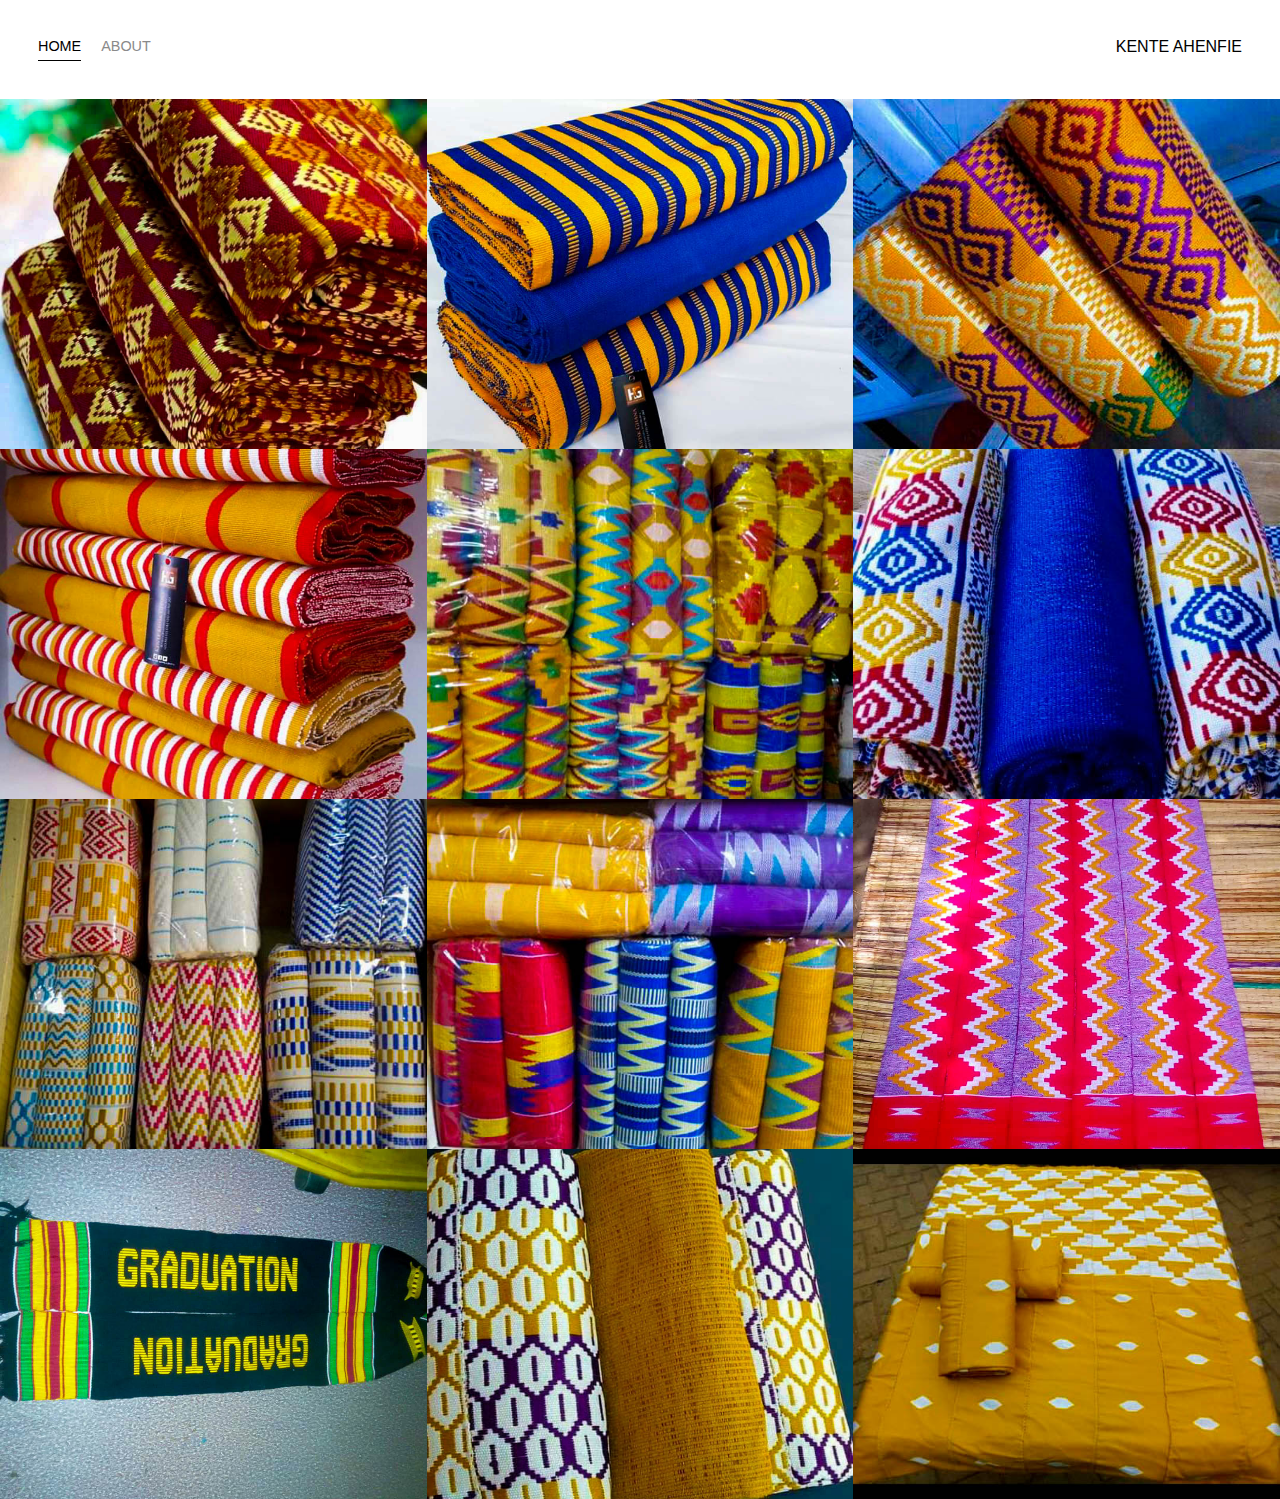
<file: index.html>
<!DOCTYPE html>
<html>
<head>
    <meta charset="UTF-8">
       <title>Document</title>
       <link rel="stylesheet" href="style.css">
    </head>
<body>
    <div class="container">
                <div class="nav-wrapper">
                    <div class="left-side">
                        <div class="nav-link-wrapper active-nav-link">
                                <a href="index.html">Home</a>
                        </div>

                        <div class="nav-link-wrapper">
                                <a href="about.html">About</a>
                        </div>                                  
                    
                    </div>
                        <div class="right-side">
                            <div class="brand">
                                <div>KENTE AHENFIE</div>
                            </div>
                        </div>
                </div>

                
                <div class="content-wrapper">
                    <div class="portfolio-items-wrapper">

                        <div class="portfolio-item-wrapper">
                          
                            <div class="portforlio-img-background" style="background-image:url(1.JPG)"></div>
                            
                                            <div class="img-text-wrapper">
                                                <div class="logo-wrapper">
                                                    <img src="D.png">
                                                </div>
                                                

                                                <div class="subtitle">
                                                    Premium Quality-call us now (+233)242755518/(+233)248501505
                                                </div>
                                            </div>
                            
                        

                            
                        </div>
                        <div class="portfolio-item-wrapper">
                          
                            <div class="portforlio-img-background" style="background-image:url(2.JPG)"></div>
                            
                                            <div class="img-text-wrapper">
                                                <div class="logo-wrapper">
                                                    <img src="D.png">
                                                </div>
                                                

                                                <div class="subtitle">
                                                    Place Your Order now (+233)242755518/(+233)248501505
                                                </div>
                                            </div>
                            
                        

                            
                        </div><div class="portfolio-item-wrapper">
                          
                            <div class="portforlio-img-background" style="background-image:url(3.JPG)"></div>
                            
                                            <div class="img-text-wrapper">
                                                <div class="logo-wrapper">
                                                    <img src="D.png">
                                                </div>
                                                

                                                <div class="subtitle">
                                                    Premium Quality-call us now (+233)242755518/(+233)248501505
                                                </div>
                                            </div>
                            
                        

                            
                        </div><div class="portfolio-item-wrapper">
                          
                            <div class="portforlio-img-background" style="background-image:url(4.JPG)"></div>
                            
                                            <div class="img-text-wrapper">
                                                <div class="logo-wrapper">
                                                    <img src="D.png">
                                                </div>
                                                

                                                <div class="subtitle">
                                                    Place Your Order now (+233)242755518/(+233)248501505
                                                </div>
                                            </div>
                            
                        

                            
                        </div><div class="portfolio-item-wrapper">
                          
                            <div class="portforlio-img-background" style="background-image:url(5.JPG)"></div>
                            
                                            <div class="img-text-wrapper">
                                                <div class="logo-wrapper">
                                                    <img src="D.png">
                                                </div>
                                                

                                                <div class="subtitle">
                                                    Premium Quality-call us now (+233)242755518/(+233)248501505
                                                </div>
                                            </div>
                            
                        

                            
                        </div><div class="portfolio-item-wrapper">
                          
                            <div class="portforlio-img-background" style="background-image:url(6.JPG)"></div>
                            
                                            <div class="img-text-wrapper">
                                                <div class="logo-wrapper">
                                                    <img src="D.png">
                                                </div>
                                                

                                                <div class="subtitle">
                                                    Place Your Order now (+233)242755518/(+233)248501505
                                                </div>
                                            </div>
                            
                        

                            
                        </div><div class="portfolio-item-wrapper">
                          
                            <div class="portforlio-img-background" style="background-image:url(7.JPG)"></div>
                            
                                            <div class="img-text-wrapper">
                                                <div class="logo-wrapper">
                                                    <img src="D.png">
                                                </div>
                                                

                                                <div class="subtitle">
                                                    Premium Quality-call us now (+233)242755518/(+233)248501505
                                                </div>
                                            </div>
                            
                        

                            
                        </div><div class="portfolio-item-wrapper">
                          
                            <div class="portforlio-img-background" style="background-image:url(8.JPG)"></div>
                            
                                            <div class="img-text-wrapper">
                                                <div class="logo-wrapper">
                                                    <img src="D.png">
                                                </div>
                                                

                                                <div class="subtitle">
                                                    Place Your Order now (+233)242755518/(+233)248501505
                                                </div>
                                            </div>
                            
                        

                            
                        </div><div class="portfolio-item-wrapper">
                          
                            <div class="portforlio-img-background" style="background-image:url(9.JPG)"></div>
                            
                                            <div class="img-text-wrapper">
                                                <div class="logo-wrapper">
                                                    <img src="D.png">
                                                </div>
                                                

                                                <div class="subtitle">
                                                    Premium Quality-call us now (+233)242755518/(+233)248501505
                                                </div>
                                            </div>
                            
                        

                            
                        </div><div class="portfolio-item-wrapper">
                          
                            <div class="portforlio-img-background" style="background-image:url(10.JPG)"></div>
                            
                                            <div class="img-text-wrapper">
                                                <div class="logo-wrapper">
                                                    <img src="D.png">
                                                </div>
                                                

                                                <div class="subtitle">
                                                    Place Your Order now (+233)242755518/(+233)248501505
                                                </div>
                                            </div>
                            
                        

                            
                        </div><div class="portfolio-item-wrapper">
                          
                            <div class="portforlio-img-background" style="background-image:url(11.JPG)"></div>
                            
                                            <div class="img-text-wrapper">
                                                <div class="logo-wrapper">
                                                    <img src="D.png">
                                                </div>
                                                

                                                <div class="subtitle">
                                                    Premium Quality-call us now (+233)242755518/(+233)248501505
                                                </div>
                                            </div>
                            
                        

                            
                        </div><div class="portfolio-item-wrapper">
                          
                            <div class="portforlio-img-background" style="background-image:url(12.JPG)"></div>
                            
                                            <div class="img-text-wrapper">
                                                <div class="logo-wrapper">
                                                    <img src="D.png">
                                                </div>
                                                

                                                <div class="subtitle">
                                                    Place Your Order now (+233)242755518/(+233)248501505
                                                </div>
                                            </div>
                            
                        

                            
                        

                        
                            
                       

                    </div>
                </div>
       
    </div>
</body>
<script>
     const portfolioItems = document.querySelectorAll('.portfolio-item-wrapper')
     portfolioItems .forEach(portfolioItem =>{
         portfolioItem.addEventListener('mouseover', () =>{
            
             portfolioItem.childNodes[1].classList.add('img-darken');
         })

         portfolioItem.addEventListener('mouseout', () =>{
             
             portfolioItem.childNodes[1].classList.remove('img-darken');
         })
     })
</script>
</html>
</file>
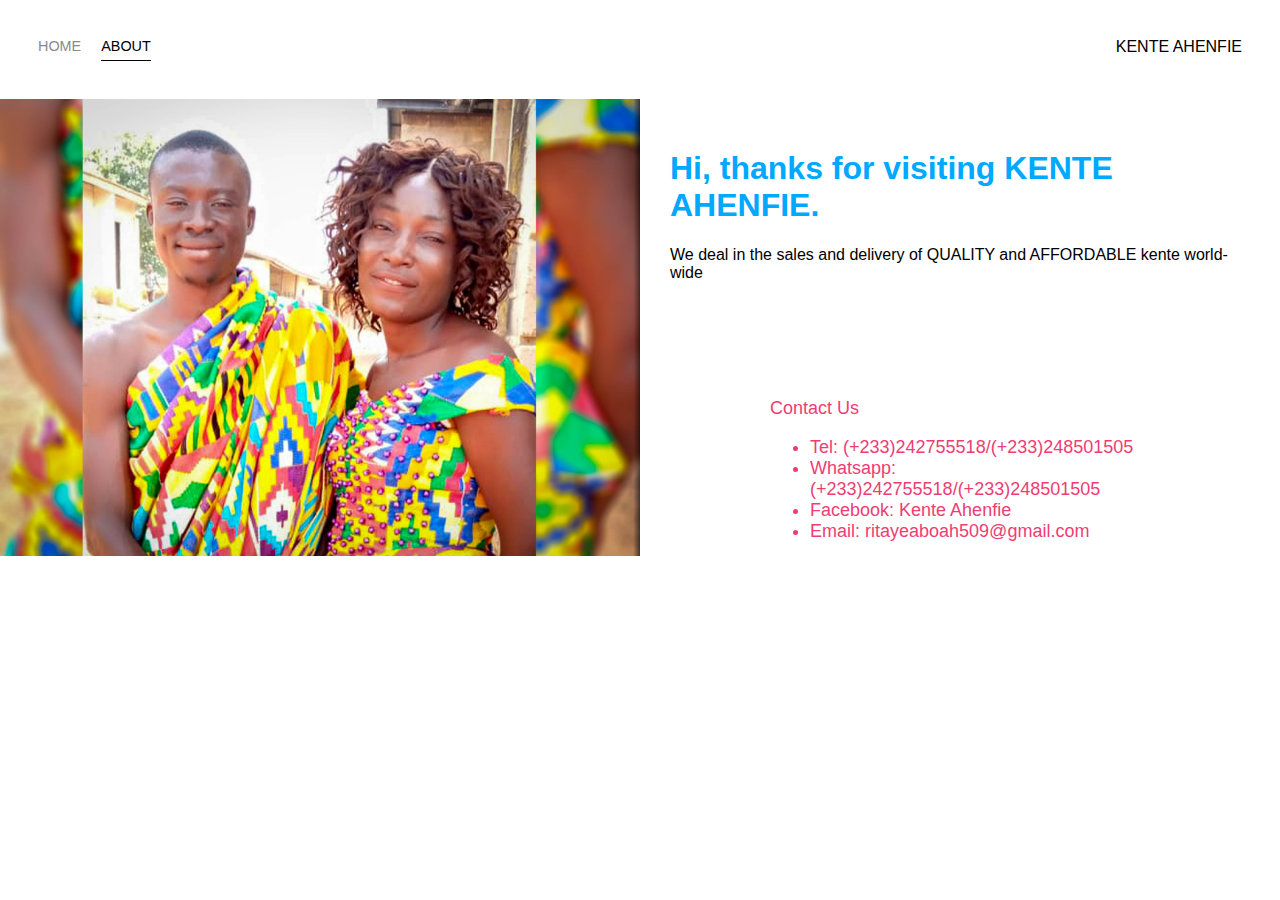
<file: about.html>
<!DOCTYPE html>
<html>
<head>
    <meta charset="UTF-8">
       <title>About</title>
       <link rel="stylesheet" href="style.css">
    </head>
<body>
    <div class="container">
                <div class="nav-wrapper">
                    <div class="left-side">
                        <div class="nav-link-wrapper">
                                <a href="index.html">Home</a>
                        </div>

                        <div class="nav-link-wrapper active-nav-link">
                                <a href="about.html">About</a>
                        </div>                                  
                    
                    </div>
                        <div class="right-side">
                            <div class="brand">
                                <div>KENTE AHENFIE</div>
                            </div>
                        </div>
                </div>

                
                <div class="content-wrapper">
                      <div class="two-column-wrapper">
                          <div class="profile-image-wrapper">
                                <img src="13.JPG">
                          </div>

                          <div class="profile-content-wrapper">
                            <h1>Hi, thanks for visiting KENTE AHENFIE.</h1>
                            <p>
We deal in the sales and delivery of QUALITY and AFFORDABLE kente world-wide
</p>

   <div class="contact">
       <div class="contact-us"> Contact Us
<ul> 
    <li>Tel: (+233)242755518/(+233)248501505</li>
    <li> Whatsapp: (+233)242755518/(+233)248501505</li>
    <li> Facebook: Kente Ahenfie</li>
    <li> Email: ritayeaboah509@gmail.com</li>
</ul></div>
</div> 


                          </div>
                     
                     
                        </div>


                </div>
       
    </div>
</body>

</html>
</file>
<file: style.css>
/*Master styles*/
body{
    margin: 0px;
    font-family: Verdana, Geneva, Tahoma, sans-serif;
}
.container{
    display: grid;
    grid-template-columns: 1fr;
}
/*Nav styles*/
.nav-wrapper{
    display: flex;
    justify-content: space-between;
    padding: 38px;
    
}
.left-side{
    display: flex;

}
.nav-wrapper>.left-side>div{
    margin-right: 20px;
    font-size: 0.9em;
    text-transform: uppercase;
         
}
.nav-link-wrapper{
    height: 22px;
    border-bottom: 1px solid transparent;
    transition: border-bottom 0.5s;
}
.nav-link-wrapper a{
    color: #8a8a8a;
    text-decoration: none;
    transition: color 0.5s;
}
.nav-link-wrapper:hover{
    border-bottom: 1px solid black;

}
.nav-link-wrapper a:hover{
    color: black;
        
}
.active-nav-link{
    border-bottom: 1px solid black;
}
.active-nav-link a{
    color: black !important;
}
/*Portfolio styles*/

.portfolio-items-wrapper{
    display: grid;
    grid-template-columns: 1fr 1fr 1fr;
}
.portfolio-item-wrapper{
    position: relative;

}
.portforlio-img-background{
    height: 350px;
    width: 100%;
    background-size: cover;
    background-position: center;
    background-repeat: no-repeat;
}
.img-text-wrapper{
    position: absolute;
    top: 0;
    display: flex;
    flex-direction: column;
    justify-content: center;
    align-items: center;
    height: 100%;
    text-align: center;
    padding-left: 100px;
    padding-right: 100px;

}
.logo-wrapper img{
    width: 50%;
    margin-bottom: 20px;

}

.img-text-wrapper .subtitle{
    transition: 1s;
    font-weight: 600;
    color: transparent;
}

.img-text-wrapper:hover .subtitle{
    font-weight: 600;
    color: rgb(107, 188, 212);

}
.img-darken{
    transition: 1s;
    filter: brightness(10%);
}
/*About Page*/
.two-column-wrapper{
    display: grid;
    grid-template-columns: 1fr 1fr;
}

.profile-image-wrapper img{
    width: 100%;
   
}
.profile-content-wrapper{
    padding: 30px;
}
.profile-content-wrapper h1{    
    color: #00a8ff;

}
.contact{
    padding: 100px;
    font-size: 18px;
    text-align: justify;
    font-family: Verdana, Geneva, Tahoma, sans-serif;
        
}
.contact-us{
    color:  #ee3d73;
}
</file>
